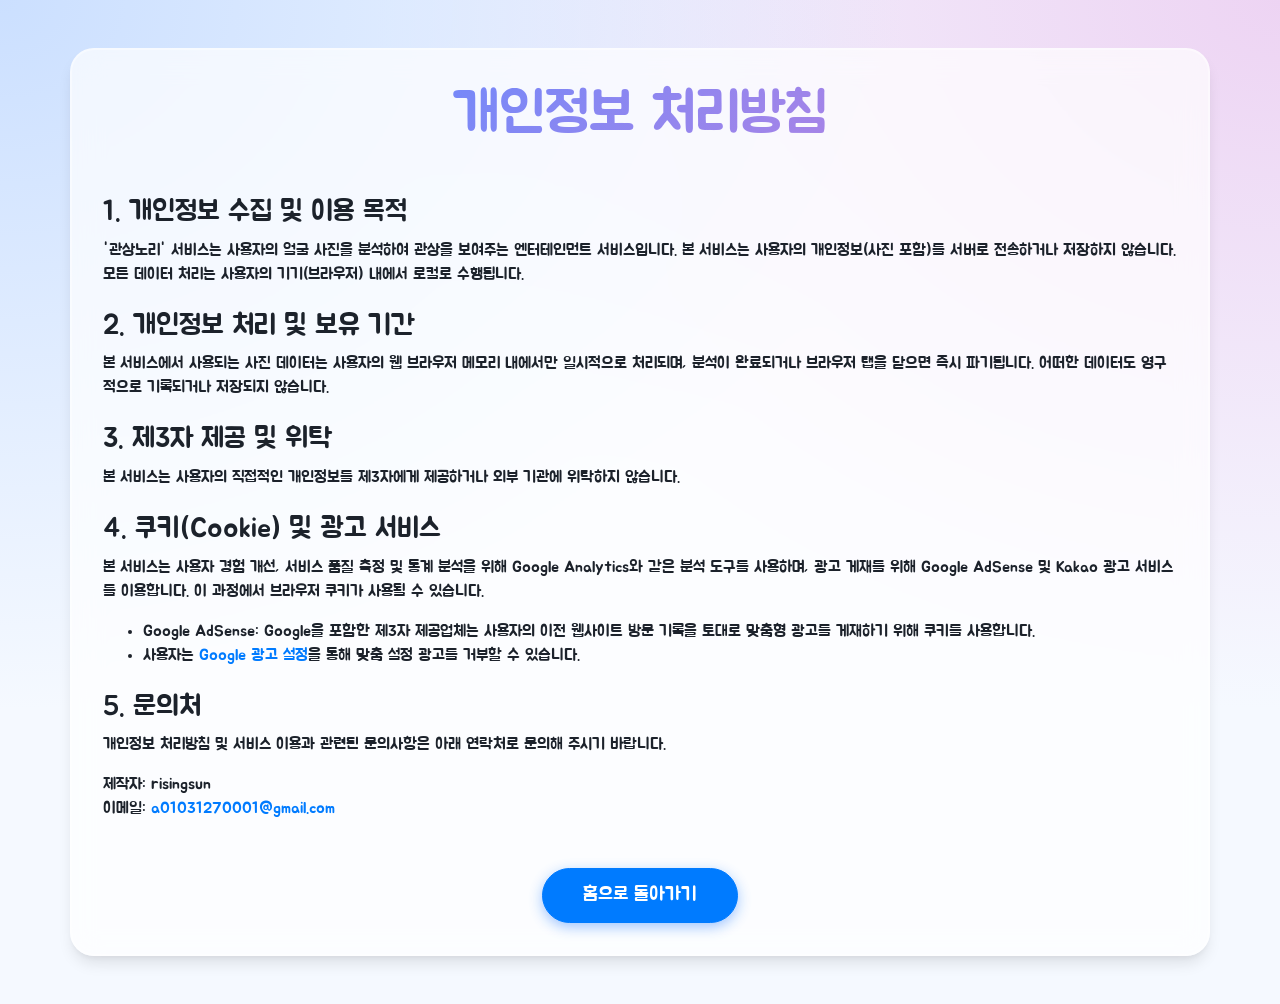
<file: privacy.html>
<!DOCTYPE html>
<html lang="ko">
<head>
    <meta charset="UTF-8">
    <meta name="viewport" content="width=device-width, initial-scale=1.0">
    <title>개인정보 처리방침 - 관상노리</title>
    
    <!-- Google AdSense -->
    <script async src="https://pagead2.googlesyndication.com/pagead/js/adsbygoogle.js?client=ca-pub-2166136395556976"
     crossorigin="anonymous"></script>

    <link href="https://fonts.googleapis.com/css?family=Jua&display=swap" rel="stylesheet" />
    <link rel="stylesheet" href="https://stackpath.bootstrapcdn.com/bootstrap/4.4.1/css/bootstrap.min.css">
    <link rel="stylesheet" href="style.css">
</head>
<body class="py-5">
    <div class="container glass-card">
        <h1 class="main-title text-center mb-5">개인정보 처리방침</h1>
        
        <div class="privacy-content">
            <section class="mb-4">
                <h3>1. 개인정보 수집 및 이용 목적</h3>
                <p>'관상노리' 서비스는 사용자의 얼굴 사진을 분석하여 관상을 보여주는 엔터테인먼트 서비스입니다. 본 서비스는 사용자의 개인정보(사진 포함)를 서버로 전송하거나 저장하지 않습니다. 모든 데이터 처리는 사용자의 기기(브라우저) 내에서 로컬로 수행됩니다.</p>
            </section>
            
            <section class="mb-4">
                <h3>2. 개인정보 처리 및 보유 기간</h3>
                <p>본 서비스에서 사용되는 사진 데이터는 사용자의 웹 브라우저 메모리 내에서만 일시적으로 처리되며, 분석이 완료되거나 브라우저 탭을 닫으면 즉시 파기됩니다. 어떠한 데이터도 영구적으로 기록되거나 저장되지 않습니다.</p>
            </section>
            
            <section class="mb-4">
                <h3>3. 제3자 제공 및 위탁</h3>
                <p>본 서비스는 사용자의 직접적인 개인정보를 제3자에게 제공하거나 외부 기관에 위탁하지 않습니다.</p>
            </section>
            
            <section class="mb-4">
                <h3>4. 쿠키(Cookie) 및 광고 서비스</h3>
                <p>본 서비스는 사용자 경험 개선, 서비스 품질 측정 및 통계 분석을 위해 Google Analytics와 같은 분석 도구를 사용하며, 광고 게재를 위해 Google AdSense 및 Kakao 광고 서비스를 이용합니다. 이 과정에서 브라우저 쿠키가 사용될 수 있습니다.</p>
                <ul>
                    <li>Google AdSense: Google을 포함한 제3자 제공업체는 사용자의 이전 웹사이트 방문 기록을 토대로 맞춤형 광고를 게재하기 위해 쿠키를 사용합니다.</li>
                    <li>사용자는 <a href="https://www.google.com/settings/ads" target="_blank">Google 광고 설정</a>을 통해 맞춤 설정 광고를 거부할 수 있습니다.</li>
                </ul>
            </section>
            
            <section class="mb-4">
                <h3>5. 문의처</h3>
                <p>개인정보 처리방침 및 서비스 이용과 관련된 문의사항은 아래 연락처로 문의해 주시기 바랍니다.</p>
                <p>제작자: risingsun<br>이메일: <a href="mailto:a01031270001@gmail.com">a01031270001@gmail.com</a></p>
            </section>
        </div>
        
        <div class="text-center mt-5">
            <a href="index.html" class="btn btn-primary try-again-btn">홈으로 돌아가기</a>
        </div>
    </div>
</body>
</html>
</file>
<file: style.css>
/* Modern CSS (Baseline) for Gwansangnori */

:root {
    /* Color Palette using OKLCH */
    --primary-oklch: oklch(65% 0.2 260);
    --primary-glow: oklch(65% 0.2 260 / 50%);
    --secondary-oklch: oklch(70% 0.15 320);
    --bg-oklch: oklch(98% 0.01 260);
    --text-main: oklch(25% 0.02 260);
    --text-muted: oklch(50% 0.02 260);
    --glass-bg: rgba(255, 255, 255, 0.7);
    --glass-border: rgba(255, 255, 255, 0.4);
    
    /* Result Colors */
    --singer-color: oklch(70% 0.2 30);
    --moviestar-color: oklch(70% 0.2 150);
    --entertainer-color: oklch(70% 0.2 280);
    --politician-color: oklch(70% 0.2 200);
    --rich-color: oklch(70% 0.2 80);
}

body {
    font-family: 'Jua', sans-serif;
    background-color: var(--bg-oklch);
    color: var(--text-main);
    background-image: 
        radial-gradient(at 0% 0%, oklch(90% 0.05 260) 0px, transparent 50%),
        radial-gradient(at 100% 0%, oklch(90% 0.05 320) 0px, transparent 50%);
    min-height: 100vh;
    margin: 0;
}

/* Texture overlay for premium feel */
body::before {
    content: "";
    position: fixed;
    top: 0;
    left: 0;
    width: 100%;
    height: 100%;
    opacity: 0.03;
    z-index: -1;
    pointer-events: none;
    background-image: url("data:image/svg+xml,%3Csvg viewBox='0 0 200 200' xmlns='http://www.w3.org/2000/svg'%3BaseFilter id='noiseFilter'%3E%3CfeTurbulence type='fractalNoise' baseFrequency='0.65' numOctaves='3' stitchTiles='stitch'/%3E%3C/baseFilter%3E%3Crect width='100%25' height='100%25' filter='url(%23noiseFilter)'/%3E%3C/svg%3E");
}

/* Typography */
.main-title {
    font-size: 3.5rem;
    background: linear-gradient(135deg, var(--primary-oklch), var(--secondary-oklch));
    -webkit-background-clip: text;
    -webkit-text-fill-color: transparent;
    margin-bottom: 0.5rem;
}

.subtitle {
    font-size: 1.25rem;
    color: var(--text-muted);
}

/* Glassmorphism Navigation */
.glass-nav {
    background: var(--glass-bg);
    backdrop-filter: blur(10px);
    border-bottom: 1px solid var(--glass-border);
    position: sticky;
    top: 0;
    z-index: 1000;
}

/* Glassmorphism Cards */
.glass-card {
    background: var(--glass-bg);
    backdrop-filter: blur(15px);
    border: 1px solid var(--glass-border);
    border-radius: 24px;
    padding: 2rem;
    box-shadow: 
        0 10px 15px -3px rgba(0, 0, 0, 0.1),
        0 4px 6px -2px rgba(0, 0, 0, 0.05),
        inset 0 0 0 1px var(--glass-border);
    transition: transform 0.3s ease, box-shadow 0.3s ease;
}

/* Gender Toggle */
.toggle-container {
    position: relative;
    width: 60px;
    height: 30px;
}

.toggle-input {
    opacity: 0;
    width: 0;
    height: 0;
}

.toggle-label {
    position: absolute;
    cursor: pointer;
    top: 0;
    left: 0;
    right: 0;
    bottom: 0;
    background-color: oklch(85% 0.05 320);
    transition: .4s;
    border-radius: 34px;
    box-shadow: inset 0 2px 4px rgba(0,0,0,0.1);
}

.toggle-knob {
    position: absolute;
    height: 22px;
    width: 22px;
    left: 4px;
    bottom: 4px;
    background-color: white;
    transition: .4s;
    border-radius: 50%;
    box-shadow: 0 2px 4px rgba(0,0,0,0.2);
}

.toggle-input:checked + .toggle-label {
    background-color: oklch(85% 0.05 260);
}

.toggle-input:checked + .toggle-label .toggle-knob {
    transform: translateX(30px);
}

/* Upload Section */
.file-upload {
    max-width: 600px;
    margin: 0 auto;
}

.image-upload-wrap {
    border: 2px dashed var(--primary-oklch);
    border-radius: 16px;
    position: relative;
    padding: 40px 20px;
    transition: background-color 0.3s ease;
}

.image-upload-wrap:hover, .image-dropping {
    background-color: oklch(95% 0.02 260);
}

.file-upload-input {
    position: absolute;
    margin: 0;
    padding: 0;
    width: 100%;
    height: 100%;
    outline: none;
    opacity: 0;
    cursor: pointer;
    top: 0;
    left: 0;
}

.upload-icon {
    color: var(--primary-oklch);
}

/* Result Section */
.file-upload-image {
    max-width: 100%;
    border-radius: 16px;
    box-shadow: 0 20px 25px -5px rgba(0, 0, 0, 0.1);
    margin-bottom: 2rem;
}

.result-title {
    font-size: 2rem;
    font-weight: bold;
    margin-top: 1rem;
}

.result-explain {
    font-size: 1.1rem;
    line-height: 1.6;
}

.result-celeb {
    font-size: 1rem;
    color: var(--primary-oklch);
    font-weight: bold;
}

/* Probability Bars */
.bar-container {
    height: 25px;
    background-color: oklch(92% 0.01 260);
    border-radius: 12px;
    overflow: hidden;
    margin-bottom: 1rem;
    flex-grow: 1;
}

.result-bar {
    height: 100%;
    transition: width 1s ease-out;
    color: white;
    font-size: 0.8rem;
    box-shadow: 0 0 10px var(--primary-glow);
}

.animal-label {
    width: 100px;
    font-size: 1rem;
}

/* Result specific colors */
.singer-bar, .singer-box { background-color: var(--singer-color); }
.moviestar-bar, .moviestar-box { background-color: var(--moviestar-color); }
.entertainer-bar, .entertainer-box { background-color: var(--entertainer-color); }
.politician-bar, .politician-box { background-color: var(--politician-color); }
.rich-bar, .rich-box { background-color: var(--rich-color); }

.singer-animal-title { color: var(--singer-color); }
.moviestar-animal-title { color: var(--moviestar-color); }
.entertainer-animal-title { color: var(--entertainer-color); }
.politician-animal-title { color: var(--politician-color); }
.rich-animal-title { color: var(--rich-color); }

/* Buttons */
.try-again-btn {
    border-radius: 30px;
    padding: 12px 40px;
    font-size: 1.2rem;
    transition: all 0.3s ease;
    box-shadow: 0 4px 14px 0 var(--primary-glow);
}

.try-again-btn:hover {
    transform: translateY(-2px);
    box-shadow: 0 6px 20px 0 var(--primary-glow);
}

/* Footer */
.footer {
    color: var(--text-muted);
    border-top: 1px solid var(--glass-border);
}

/* Container Query example for result cards */
@container (min-width: 400px) {
    .result-message {
        padding: 2rem;
    }
}

/* Responsive adjustments */
@media (max-width: 576px) {
    .main-title {
        font-size: 2.5rem;
    }
    .glass-card {
        padding: 1.5rem;
    }
}
</file>
